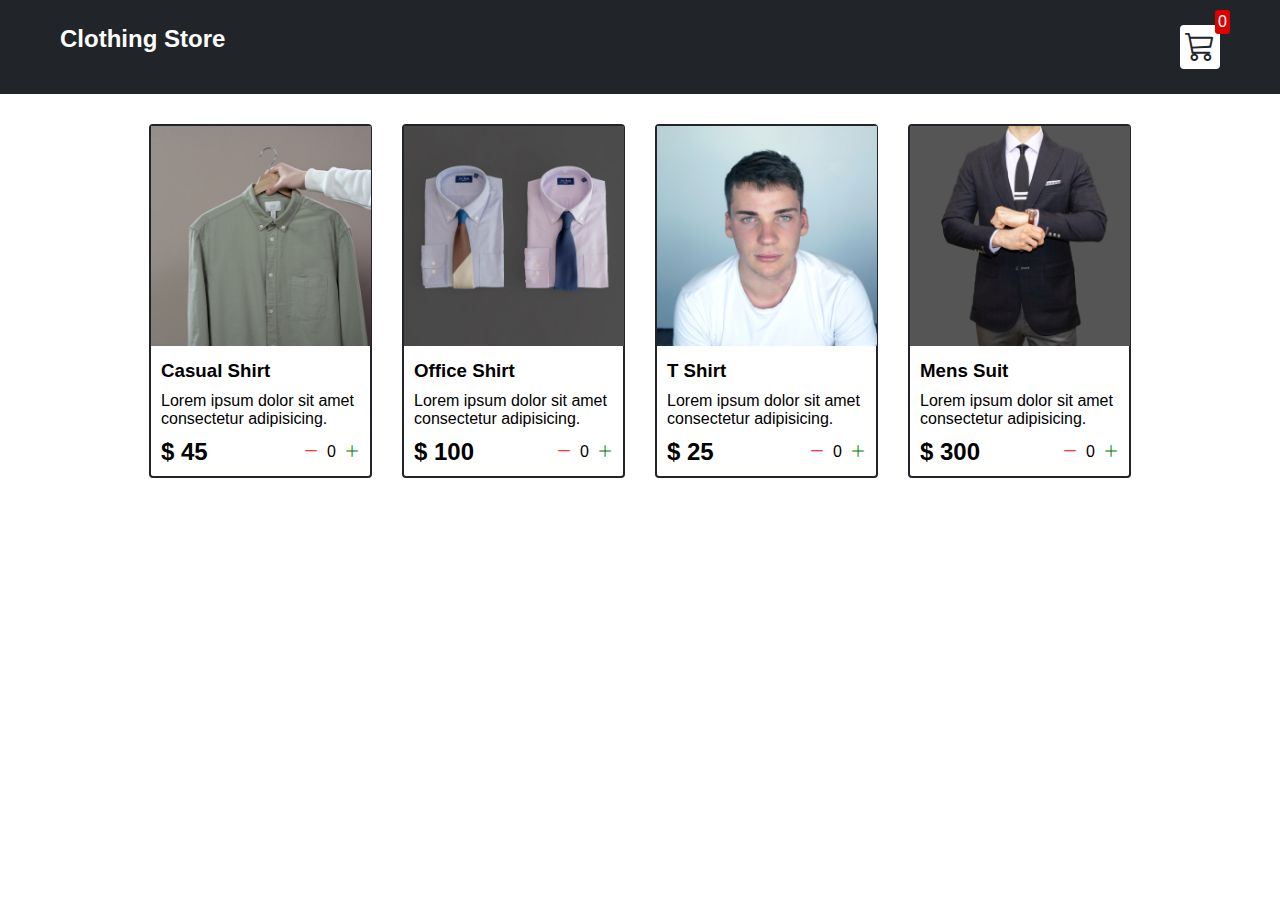
<file: index.html>
<!DOCTYPE html>
<html lang="en">
  <head>
    <meta charset="UTF-8" />
    <meta name="viewport" content="width=device-width, initial-scale=1.0" />
    <title>Shopping Cart</title>
    <link rel="stylesheet" href="style.css" />
    <link
      rel="stylesheet"
      href="https://cdn.jsdelivr.net/npm/bootstrap-icons@1.13.1/font/bootstrap-icons.min.css"
    />
  </head>
  <body>
    <div class="navbar">
      <h2>Clothing Store</h2>
      <div class="cart">
        <i class="bi bi-cart3"></i>
        <div class="cartAmount">0</div>
      </div>
    </div>
    <div id="shop" class="shop"></div>
    <script src="main.js"></script>
  </body>
</html>
</file>
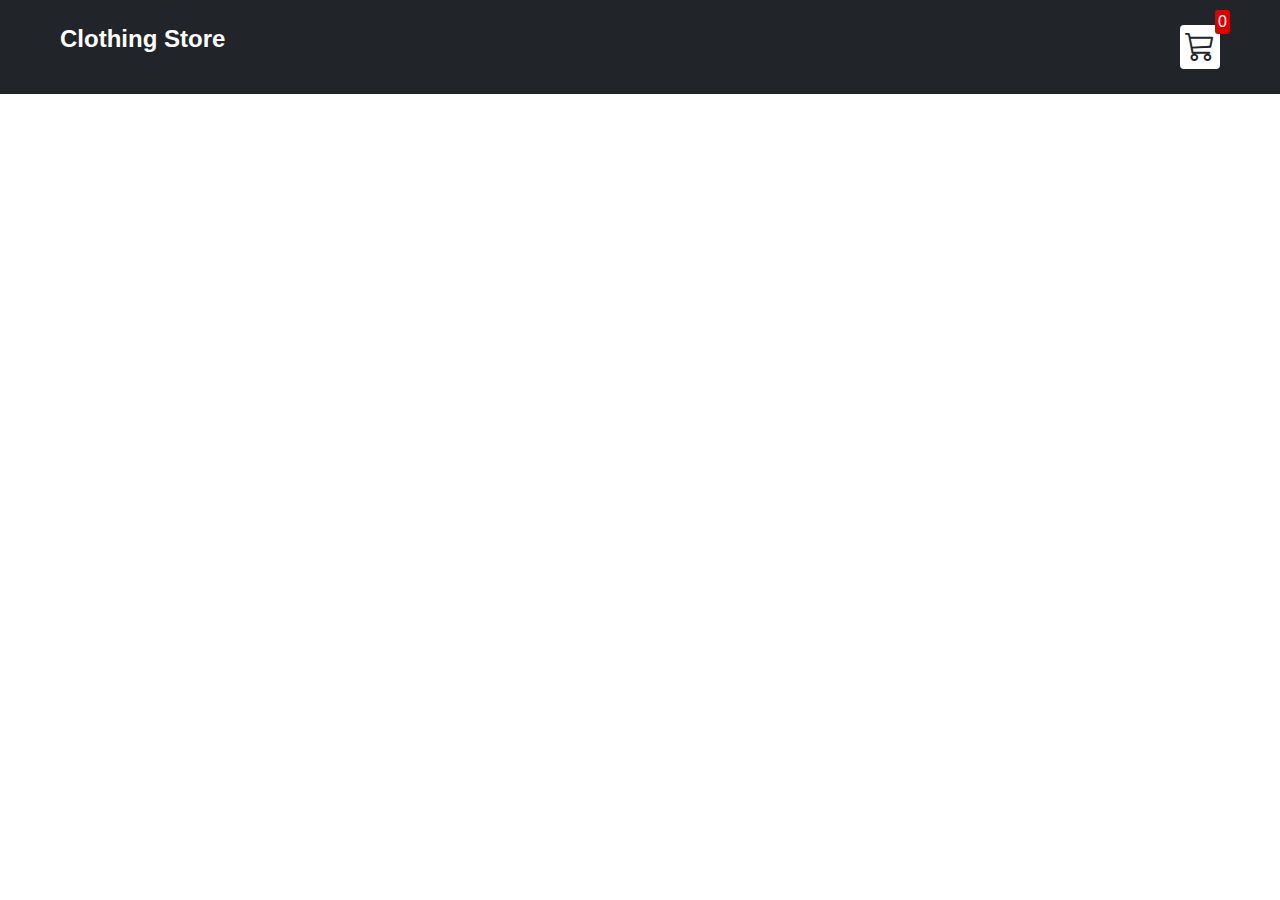
<file: cart.html>
<!DOCTYPE html>
<html lang="en">
  <head>
    <meta charset="UTF-8" />
    <meta name="viewport" content="width=device-width, initial-scale=1.0" />
    <title>Shopping Cart</title>
    <link rel="stylesheet" href="src/style.css" />
    <link rel="icon" type="images/png" href="images/carts (1).png" />
    <link
      rel="stylesheet"
      href="https://cdn.jsdelivr.net/npm/bootstrap-icons@1.13.1/font/bootstrap-icons.min.css"
    />
  </head>
  <body>
    <div class="navbar">
      <a href="index.html"> <h2>Clothing Store</h2></a>
      <a href="cart.html">
        <div class="cart">
          <i class="bi bi-cart3"></i>
          <div id="cartAmount" class="cartAmount">0</div>
        </div>
      </a>
    </div>

    <div id="label" class="text-center"></div>
    <div class="shopping-cart" id="shopping-cart"></div>

    <script src="src/Data.js"></script>
    <script src="src/cart.js"></script>
  </body>
</html>
</file>
<file: style.css>
/**
* * Changing default styles of the browser
**/
* {
  margin: 0;
  padding: 0;
  box-sizing: border-box;
}
body {
  font-family: sans-serif;
}
i {
  cursor: pointer;
}

/**
* * Navbar Styles are here
**/
.navbar {
  display: flex;
  justify-content: space-between;
  background-color: #212529;
  color: white;
  padding: 25px 60px;
  margin-bottom: 30px;
}

.cart {
  position: relative;
  background-color: #fff;
  color: #212529;
  font-size: 30px;
  padding: 5px;
  border-radius: 4px;
}

.cartAmount {
  position: absolute;
  top: -15px;
  right: -10px;
  background-color: rgb(220, 0, 0);
  font-size: 16px;
  color: white;
  padding: 3px;
  border-radius: 3px;
}

.shop {
  display: grid;
  grid-template-columns: repeat(4, 223px);
  justify-content: center;
  gap: 30px;
}
@media (max-width: 1000px) {
  .shop {
    grid-template-columns: repeat(2, 223px);
  }
}
@media (max-width: 500px) {
  .shop {
    grid-template-columns: repeat(1, 223px);
  }
}

.item {
  border: 2px solid #212529;
  border-radius: 4px;
}
.details {
  display: flex;
  flex-direction: column;
  padding: 10px;
  gap: 10px;
}
.price-quantity {
  display: flex;
  justify-content: space-between;
  align-items: center;
}

.buttons {
  display: flex;
  gap: 8px;
}
.bi-dash-lg {
  color: red;
}
.bi-plus-lg {
  color: green;
}
</file>
<file: src/style.css>
/**
* * Changing default styles of the browser
**/
* {
  margin: 0;
  padding: 0;
  box-sizing: border-box;
}
body {
  font-family: sans-serif;
}
i {
  cursor: pointer;
}
a {
  text-decoration: none;
  color: white;
}
/**
* * Navbar Styles are here
**/
.navbar {
  display: flex;
  justify-content: space-between;
  background-color: #212529;
  color: white;
  padding: 25px 60px;
  margin-bottom: 30px;
}

.cart {
  position: relative;
  background-color: #fff;
  color: #212529;
  font-size: 30px;
  padding: 5px;
  border-radius: 4px;
}

.cartAmount {
  position: absolute;
  top: -15px;
  right: -10px;
  background-color: rgb(220, 0, 0);
  font-size: 16px;
  color: white;
  padding: 3px;
  border-radius: 3px;
}

.shop {
  display: grid;
  grid-template-columns: repeat(4, 223px);
  justify-content: center;
  gap: 30px;
}
@media (max-width: 1000px) {
  .shop {
    grid-template-columns: repeat(2, 223px);
  }
}
@media (max-width: 500px) {
  .shop {
    grid-template-columns: repeat(1, 223px);
  }
}

.item {
  border: 2px solid #212529;
  border-radius: 4px;
}
.details {
  display: flex;
  flex-direction: column;
  padding: 10px;
  gap: 10px;
}
.price-quantity {
  display: flex;
  justify-content: space-between;
  align-items: center;
}

.buttons {
  display: flex;
  gap: 8px;
}
.bi-dash-lg {
  color: red;
}
.bi-plus-lg {
  color: green;
}
</file>
